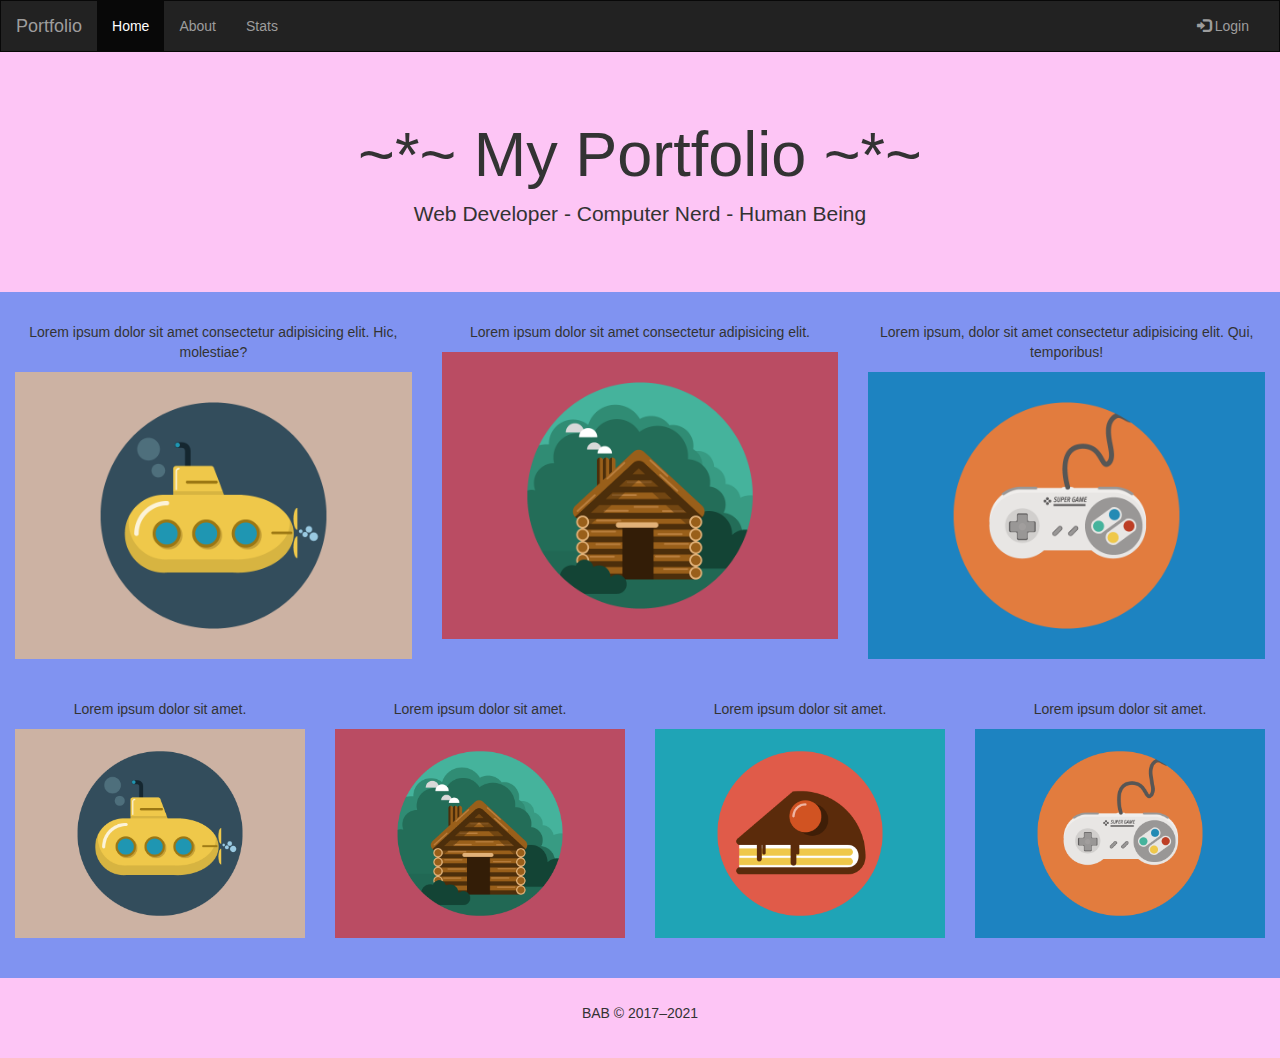
<file: index.html>
<!DOCTYPE html>
<html lang="en">

<head>
    <title>Portfolio</title>
    <meta charset="utf-8">
    <meta name="viewport" content="width=device-width, initial-scale=1">
    <link rel="stylesheet" href="https://maxcdn.bootstrapcdn.com/bootstrap/3.4.1/css/bootstrap.min.css">
    <link href="styles.css" rel="stylesheet" />
    <script src="https://ajax.googleapis.com/ajax/libs/jquery/3.5.1/jquery.min.js"></script>
    <script src="https://maxcdn.bootstrapcdn.com/bootstrap/3.4.1/js/bootstrap.min.js"></script>
</head>

<body>

    <nav class="navbar navbar-inverse">
        <div class="container-fluid">
            <div class="navbar-header">
                <button type="button" class="navbar-toggle" data-toggle="collapse" data-target="#myNavbar">
                    <span class="icon-bar"></span>
                    <span class="icon-bar"></span>
                    <span class="icon-bar"></span>
                </button>
                <a class="navbar-brand">Portfolio</a>
            </div>
            <div class="collapse navbar-collapse" id="myNavbar">
                <ul class="nav navbar-nav">
                    <li class="active"><a href="index.html">Home</a></li>
                    <li><a href="about.html">About</a></li>
                    <li><a href="stats.html">Stats</a></li>
                </ul>
                <ul class="nav navbar-nav navbar-right">
                    <li><a href="login.html"><span class="glyphicon glyphicon-log-in"></span> Login</a></li>
                </ul>
            </div>
        </div>
    </nav>

    <div class="jumbotron">
        <div class="container text-center">
            <h1>~*~ My Portfolio ~*~</h1>
            <p>Web Developer - Computer Nerd - Human Being</p>
        </div>
    </div>

<div class="container-fluid bg-3 text-center">
    <div class="row">
        <div class="col-sm-4">
            <p>Lorem ipsum dolor sit amet consectetur adipisicing elit. Hic, molestiae?</p>
            <img src="submarine.png" class="img-responsive" style="width:100%" alt="Submarine">
        </div>
        <div class="col-sm-4">
            <p>Lorem ipsum dolor sit amet consectetur adipisicing elit.</p>
            <img src="cabin.png" class="img-responsive" style="width:100%" alt="Cabin">
        </div>
        <div class="col-sm-4">
            <p>Lorem ipsum, dolor sit amet consectetur adipisicing elit. Qui, temporibus!</p>
            <img src="game.png" class="img-responsive" style="width:100%" alt="Game">
        </div>
    </div>
</div><br><br>

    <div class="container-fluid bg-3 text-center">
        <div class="row">
            <div class="col-sm-3">
                <p>Lorem ipsum dolor sit amet.</p>
                <img src="submarine.png" class="img-responsive" style="width:100%" alt="Submarine">
            </div>
            <div class="col-sm-3">
                <p>Lorem ipsum dolor sit amet.</p>
                <img src="cabin.png" class="img-responsive" style="width:100%" alt="Cabin">
            </div>
            <div class="col-sm-3">
                <p>Lorem ipsum dolor sit amet.</p>
                <img src="cake.png" class="img-responsive" style="width:100%" alt="Cake">
            </div>
            <div class="col-sm-3">
                <p>Lorem ipsum dolor sit amet.</p>
                <img src="game.png" class="img-responsive" style="width:100%" alt="Game">
            </div>
        </div>
    </div><br><br>

    <footer class="container-fluid text-center">
        <p>BAB &copy; 2017–2021</p>
    </footer>

</body>

</html>
</file>
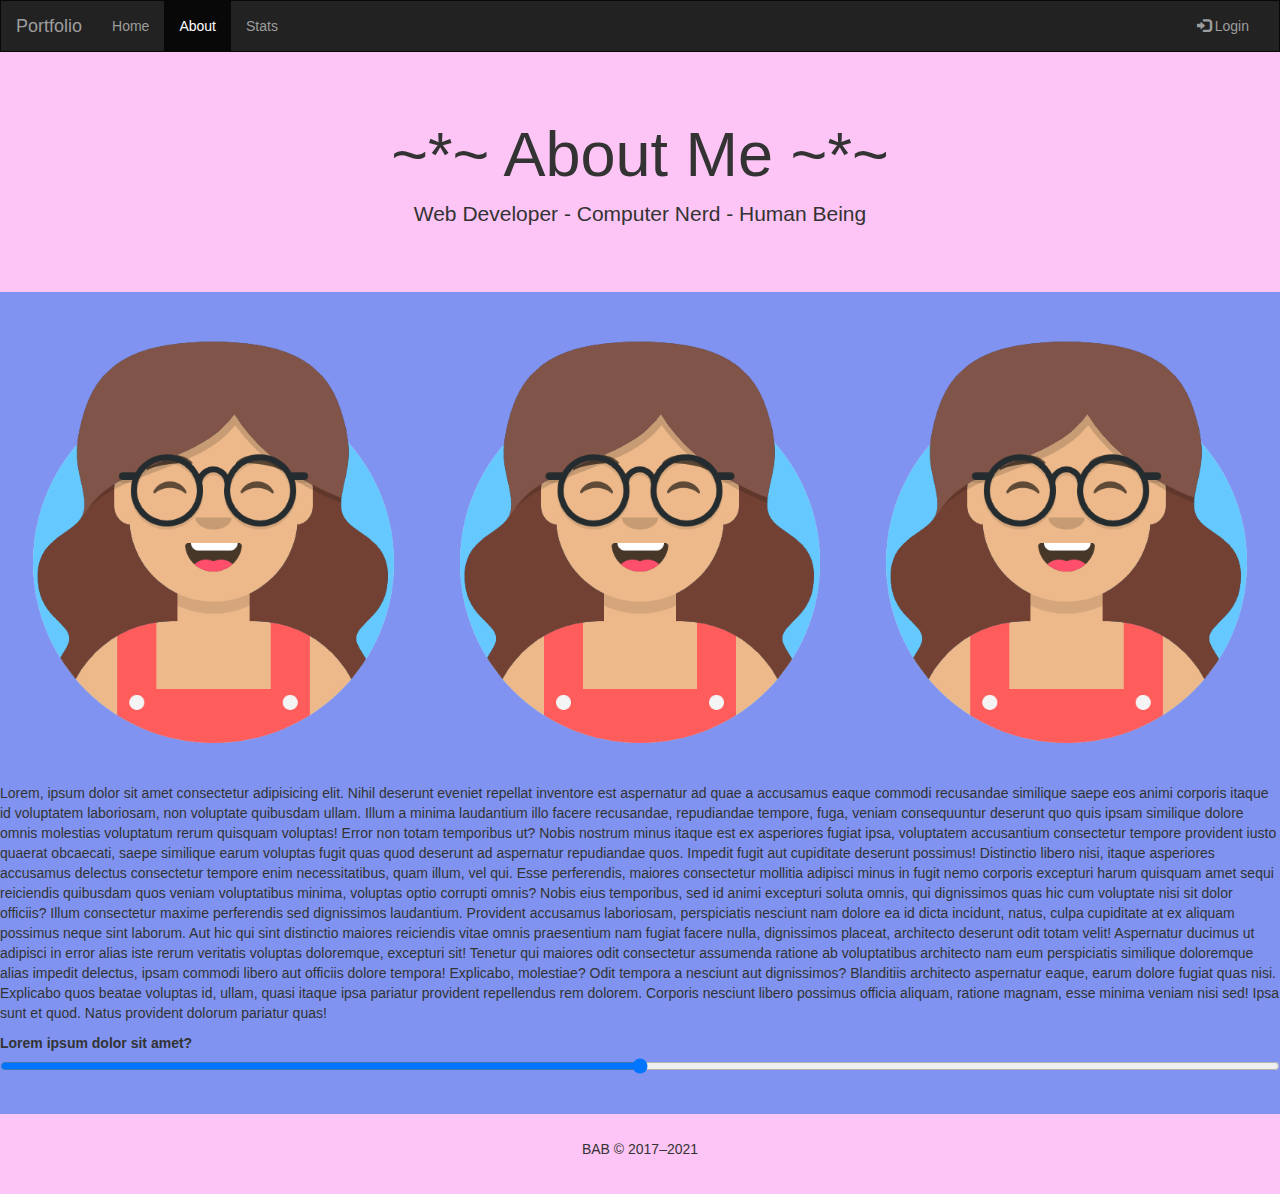
<file: about.html>
<!DOCTYPE html>
<html lang="en">

<head>
    <title>About</title>
    <meta charset="utf-8">
    <meta name="viewport" content="width=device-width, initial-scale=1">
    <link rel="stylesheet" href="https://maxcdn.bootstrapcdn.com/bootstrap/3.4.1/css/bootstrap.min.css">
    <link href="styles.css" rel="stylesheet" />
    <script src="https://ajax.googleapis.com/ajax/libs/jquery/3.5.1/jquery.min.js"></script>
    <script src="https://maxcdn.bootstrapcdn.com/bootstrap/3.4.1/js/bootstrap.min.js"></script>
</head>

<body>

    <nav class="navbar navbar-inverse">
        <div class="container-fluid">
            <div class="navbar-header">
                <button type="button" class="navbar-toggle" data-toggle="collapse" data-target="#myNavbar">
                    <span class="icon-bar"></span>
                    <span class="icon-bar"></span>
                    <span class="icon-bar"></span>
                </button>
                <a class="navbar-brand">Portfolio</a>
            </div>
            <div class="collapse navbar-collapse" id="myNavbar">
                <ul class="nav navbar-nav">
                    <li><a href="index.html">Home</a></li>
                    <li class="active"><a href="about.html">About</a></li>
                    <li><a href="stats.html">Stats</a></li>
                </ul>
                <ul class="nav navbar-nav navbar-right">
                    <li><a href="login.html"><span class="glyphicon glyphicon-log-in"></span> Login</a></li>
                </ul>
            </div>
        </div>
    </nav>

    <div class="jumbotron">
        <div class="container text-center">
            <h1>~*~ About Me ~*~</h1>
            <p>Web Developer - Computer Nerd - Human Being</p>
        </div>
    </div>

    <div class="container-fluid bg-3 text-center">
        <div class="row">
            <div class="col-sm-4">
                <img src="avataaars (1).png" class="img-responsive" style="width:100%" alt="Submarine">
            </div>
            <div class="col-sm-4">
                <img src="avataaars (1).png" class="img-responsive" style="width:100%" alt="Cabin">
            </div>
            <div class="col-sm-4">
                <img src="avataaars (1).png" class="img-responsive" style="width:100%" alt="Game">
            </div>
        </div>
    </div><br><br>

    <div>
      
 <p>Lorem, ipsum dolor sit amet consectetur adipisicing elit. Nihil deserunt eveniet repellat inventore est aspernatur ad quae a accusamus eaque commodi recusandae similique saepe eos animi corporis itaque id voluptatem laboriosam, non voluptate quibusdam ullam. Illum a minima laudantium illo facere recusandae, repudiandae tempore, fuga, veniam consequuntur deserunt quo quis ipsam similique dolore omnis molestias voluptatum rerum quisquam voluptas! Error non totam temporibus ut? Nobis nostrum minus itaque est ex asperiores fugiat ipsa, voluptatem accusantium consectetur tempore provident iusto quaerat obcaecati, saepe similique earum voluptas fugit quas quod deserunt ad aspernatur repudiandae quos. Impedit fugit aut cupiditate deserunt possimus! Distinctio libero nisi, itaque asperiores accusamus delectus consectetur tempore enim necessitatibus, quam illum, vel qui. Esse perferendis, maiores consectetur mollitia adipisci minus in fugit nemo corporis excepturi harum quisquam amet sequi reiciendis quibusdam quos veniam voluptatibus minima, voluptas optio corrupti omnis? Nobis eius temporibus, sed id animi excepturi soluta omnis, qui dignissimos quas hic cum voluptate nisi sit dolor officiis? Illum consectetur maxime perferendis sed dignissimos laudantium. Provident accusamus laboriosam, perspiciatis nesciunt nam dolore ea id dicta incidunt, natus, culpa cupiditate at ex aliquam possimus neque sint laborum. Aut hic qui sint distinctio maiores reiciendis vitae omnis praesentium nam fugiat facere nulla, dignissimos placeat, architecto deserunt odit totam velit! Aspernatur ducimus ut adipisci in error alias iste rerum veritatis voluptas doloremque, excepturi sit! Tenetur qui maiores odit consectetur assumenda ratione ab voluptatibus architecto nam eum perspiciatis similique doloremque alias impedit delectus, ipsam commodi libero aut officiis dolore tempora! Explicabo, molestiae? Odit tempora a nesciunt aut dignissimos? Blanditiis architecto aspernatur eaque, earum dolore fugiat quas nisi. Explicabo quos beatae voluptas id, ullam, quasi itaque ipsa pariatur provident repellendus rem dolorem. Corporis nesciunt libero possimus officia aliquam, ratione magnam, esse minima veniam nisi sed! Ipsa sunt et quod. Natus provident dolorum pariatur quas!</p>
<label for="customRange1" class="form-label">Lorem ipsum dolor sit amet?</label>
<input type="range" class="form-range" id="customRange1">

</div><br><br>

    <footer class="container-fluid text-center">
        <p>BAB &copy; 2017–2021</p>
    </footer>

</body>
<script type="text/javascript" src="./js/app.js"></script>
</html>
</file>
<file: styles.css>
:root {
  --bs-cc: #fdc5f5;
  --bs-mauve: #f7aef8;
  --bs-lav: #b388eb;
  --bs-corn: #8093f1;
  --bs-sky: #72ddf7;
}
body {
  background-color: var(--bs-corn);
}
.navbar {
  margin-bottom: 0;
  border-radius: 0;
}
footer {
  background-color: var(--bs-cc);
  padding: 25px;
}
.jumbotron {
  background-color: var(--bs-cc);
}
</file>
